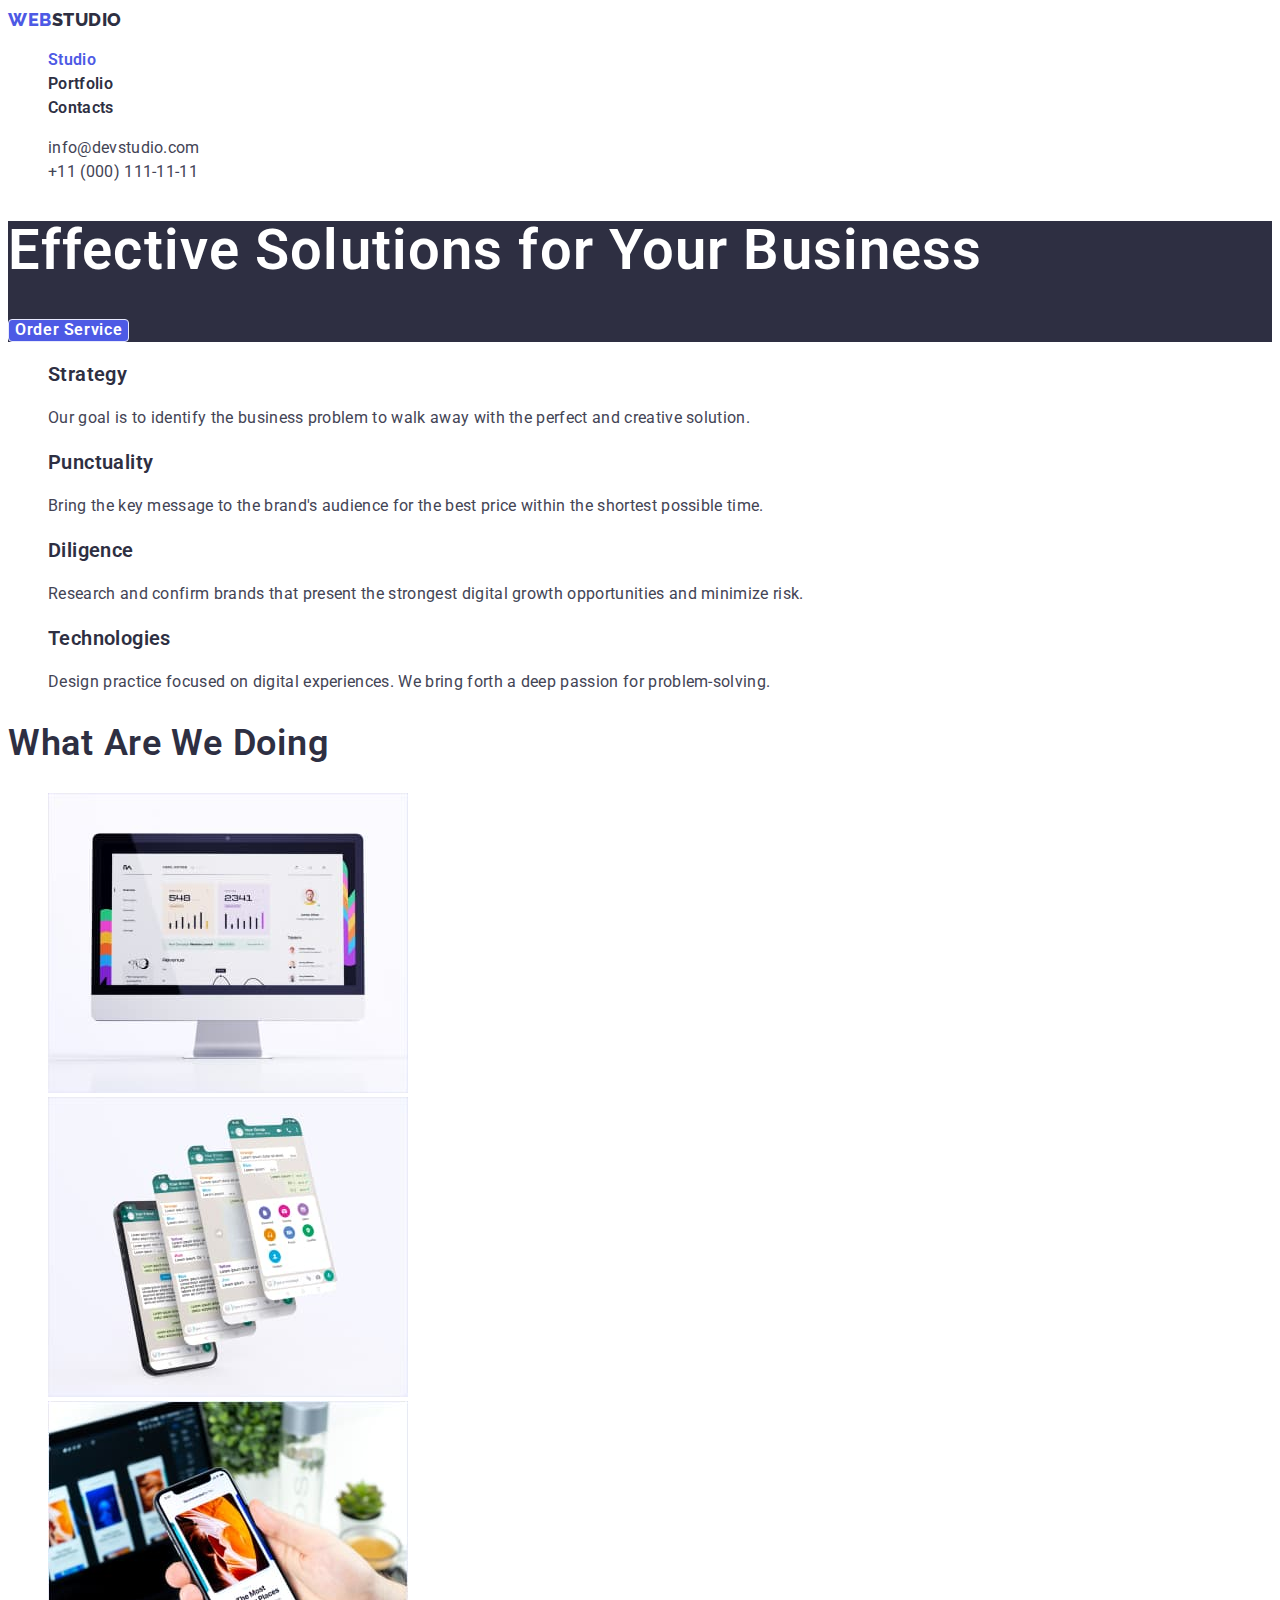
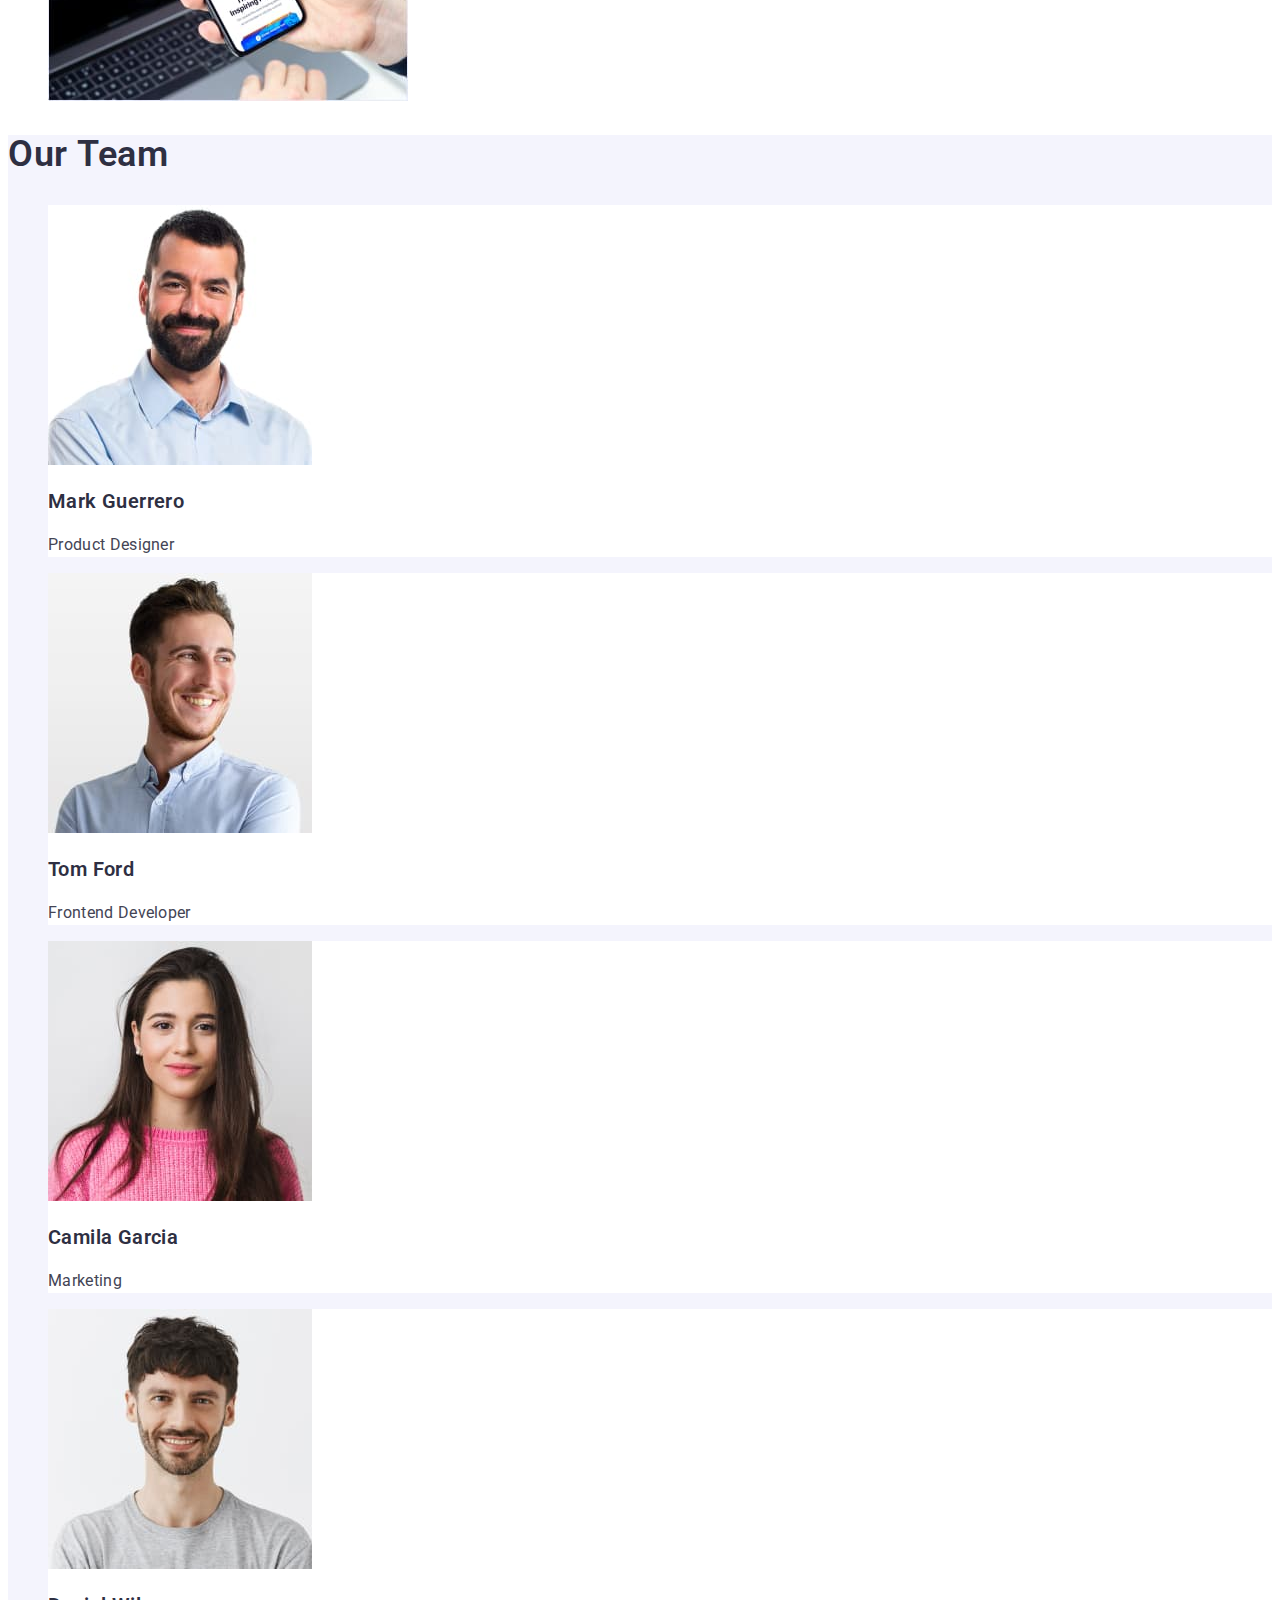
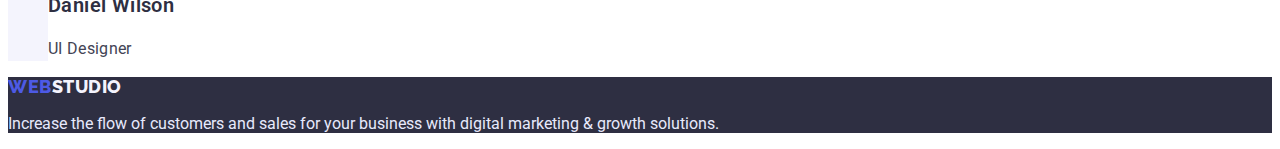
<file: index.html>
<!DOCTYPE html>
<html lang="en">
    <head>
        <meta charset="UTF-8" />
        <meta http-equiv="X-UA-Compatible" content="IE=edge" />
        <meta name="viewport" content="width=device-width, initial-scale=1.0" />
        <title>WebStudio</title>
        <link rel="preconnect" href="https://fonts.googleapis.com" />
        <link rel="preconnect" href="https://fonts.gstatic.com" crossorigin />
        <link
            href="https://fonts.googleapis.com/css2?family=Raleway:wght@800&family=Roboto:wght@400;500;700;900&display=swap"
            rel="stylesheet"
        />
        <link rel="stylesheet" href="./css/styles.css" />
    </head>
    <body>
        <header class="header">
            <nav class="header-navigation">
                <a class="header-logo" href="./index.html"
                    >Web<span class="header-logo hl-span">Studio</span>
                </a>
                <ul class="header-list list">
                    <li class="header-item">
                        <a class="header-link current" href="./index.html">Studio</a>
                    </li>
                    <li class="header-item">
                        <a class="header-link" href="./portfolio.html">Portfolio</a>
                    </li>
                    <li class="header-item"><a class="header-link" href="">Contacts</a></li>
                </ul>
            </nav>

            <ul class="header-contacts-list list">
                <li class="header-contacts-item">
                    <a class="header-contacts-mail" href="mailto:info@devstudio.com"
                        >info@devstudio.com</a
                    >
                </li>
                <li class="header-contacts-item">
                    <a class="header-contacts-tel" href="tel:+11(000)111-11-11"
                        >+11 (000) 111-11-11</a
                    >
                </li>
            </ul>
        </header>
        <main>
            <!-- Big banner -->
            <section class="big-banner">
                <h1 class="big-banner-title">Effective Solutions for Your Business</h1>
                <button class="big-banner-btn" type="button">Order Service</button>
            </section>
            <!-- Why do you choose us -->
            <section class="our-strengths">
                <h2 class="visually-hidden">Why do you choose us</h2>
                <ul class="our-strengths-list list">
                    <li class="our-strengths-item">
                        <h3 class="our-strengths-title">Strategy</h3>
                        <p class="our-strengths-text">
                            Our goal is to identify the business problem to walk away with the
                            perfect and creative solution.
                        </p>
                    </li>
                    <li class="our-strengths-item">
                        <h3 class="our-strengths-title">Punctuality</h3>
                        <p class="our-strengths-text">
                            Bring the key message to the brand's audience for the best price within
                            the shortest possible time.
                        </p>
                    </li>
                    <li class="our-strengths-item">
                        <h3 class="our-strengths-title">Diligence</h3>
                        <p class="our-strengths-text">
                            Research and confirm brands that present the strongest digital growth
                            opportunities and minimize risk.
                        </p>
                    </li>
                    <li class="our-strengths-item">
                        <h3 class="our-strengths-title">Technologies</h3>
                        <p class="our-strengths-text">
                            Design practice focused on digital experiences. We bring forth a deep
                            passion for problem-solving.
                        </p>
                    </li>
                </ul>
            </section>
            <!-- What are we doing -->
            <section class="our-projects">
                <h2 class="our-projects-title">What are we doing</h2>
                <ul class="our-projects-list list">
                    <li class="our-projects-item">
                        <img
                            src="./images/monitor.jpg"
                            alt="Monitor with the company's website displayed"
                            width="360"
                            height="300"
                        />
                    </li>
                    <li class="our-projects-item">
                        <img
                            src="./images/cellphone.jpg"
                            alt="Mobile phone with the application displayed"
                            width="360"
                            height="300"
                        />
                    </li>
                    <li class="our-projects-item">
                        <img
                            src="./images/laptop_and_cellphone.jpg"
                            alt="laptop and cellphone with the application displayed"
                            width="360"
                            height="300"
                        />
                    </li>
                </ul>
            </section>
            <!-- Out team -->
            <section class="our-team">
                <h2 class="our-team-title">Our Team</h2>
                <ul class="our-team-list list">
                    <li class="our-team-item">
                        <img
                            src="./images/teammate-1.jpg"
                            alt="Photo by Mark Guerrero"
                            width="264"
                            height="260"
                        />
                        <h3 class="teammate-title">Mark Guerrero</h3>
                        <p class="teammate-text">Product Designer</p>
                    </li>
                    <li class="our-team-item">
                        <img
                            src="./images/teammate-2.jpg"
                            alt="Photo by Tom Ford"
                            width="264"
                            height="260"
                        />
                        <h3 class="teammate-title">Tom Ford</h3>
                        <p class="teammate-text">Frontend Developer</p>
                    </li>
                    <li class="our-team-item">
                        <img
                            src="./images/teammate-3.jpg"
                            alt="Photo by Camila Garcia"
                            width="264"
                            height="260"
                        />
                        <h3 class="teammate-title">Camila Garcia</h3>
                        <p class="teammate-text">Marketing</p>
                    </li>
                    <li class="our-team-item">
                        <img
                            src="./images/teammate-4.jpg"
                            alt="Photo by Daniel Wilson"
                            width="264"
                            height="260"
                        />
                        <h3 class="teammate-title">Daniel Wilson</h3>
                        <p class="teammate-text">UI Designer</p>
                    </li>
                </ul>
            </section>
        </main>
        <footer class="footer">
            <a class="footer-logo" href="./index.html"
                >Web<span class="footer-logo fl-span">Studio</span></a
            >
            <p class="footer-text">
                Increase the flow of customers and sales for your business with digital marketing &
                growth solutions.
            </p>
        </footer>
    </body>
</html>
</file>
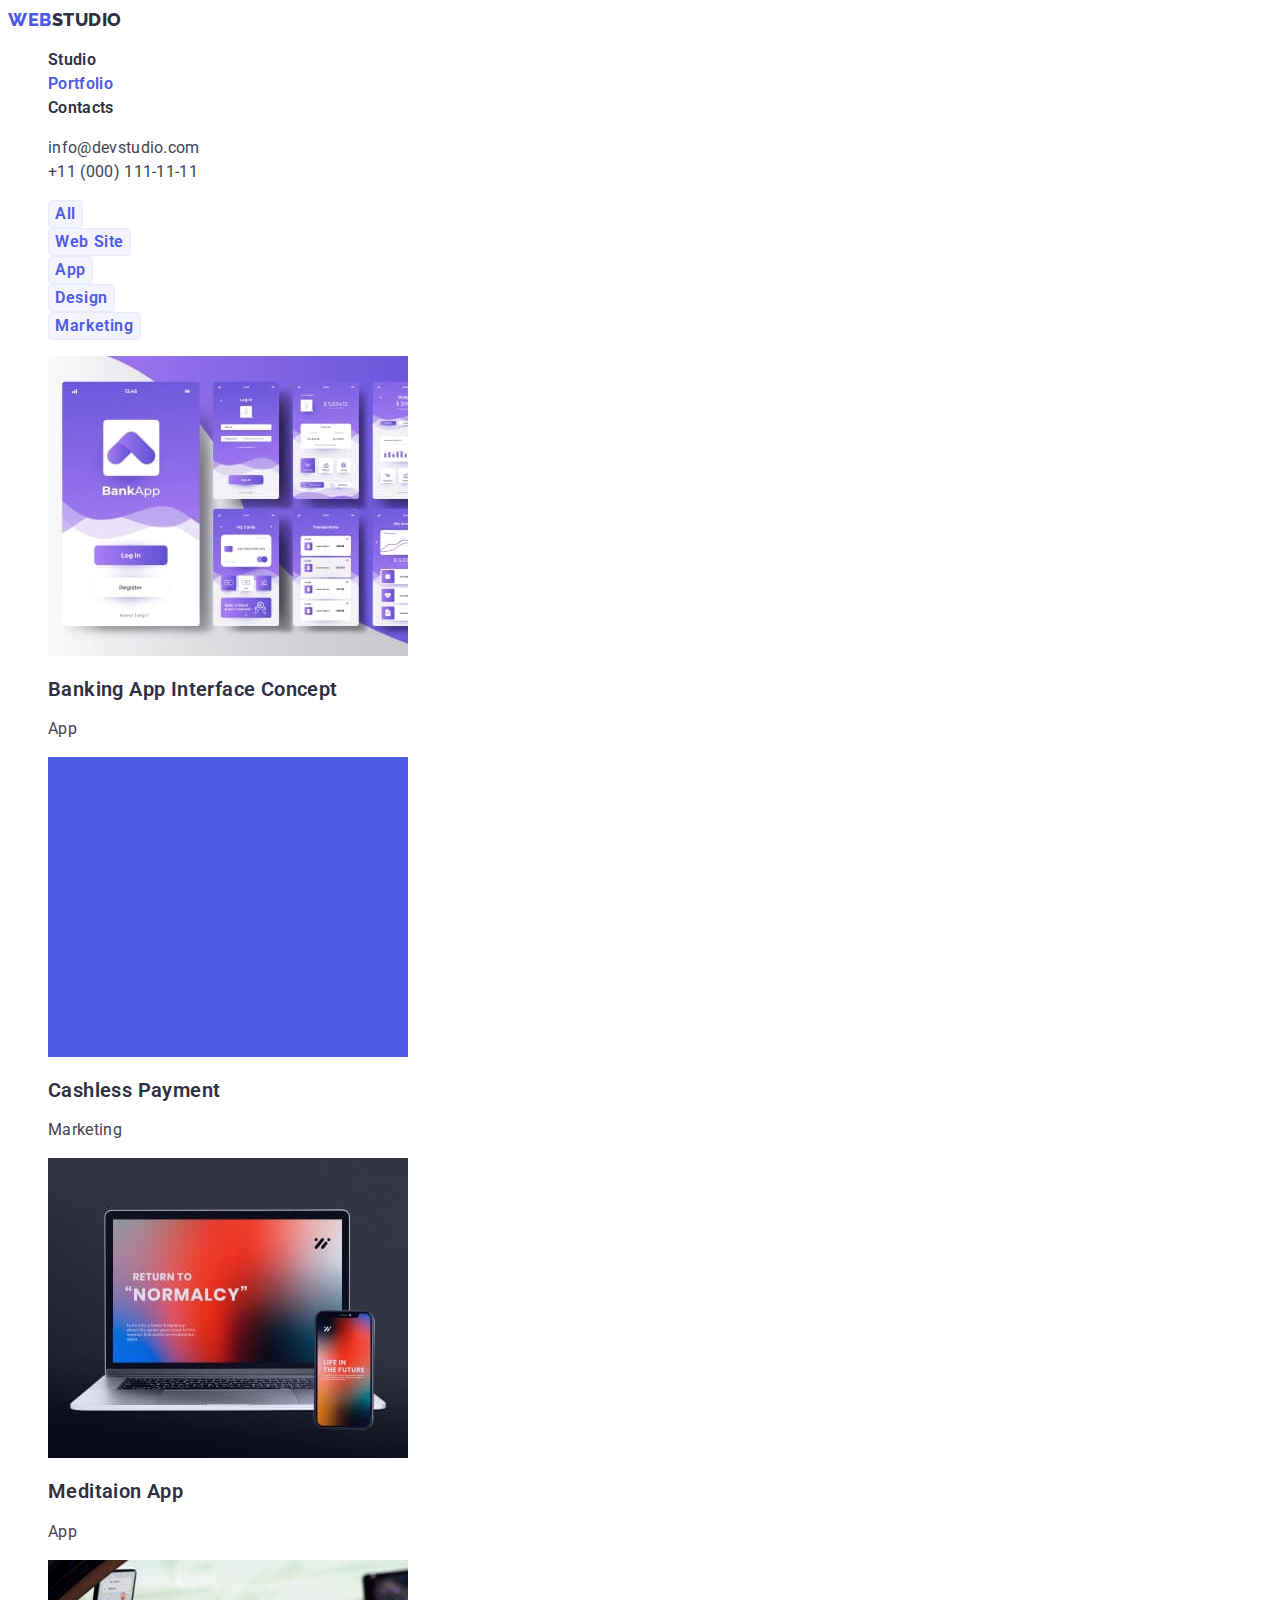
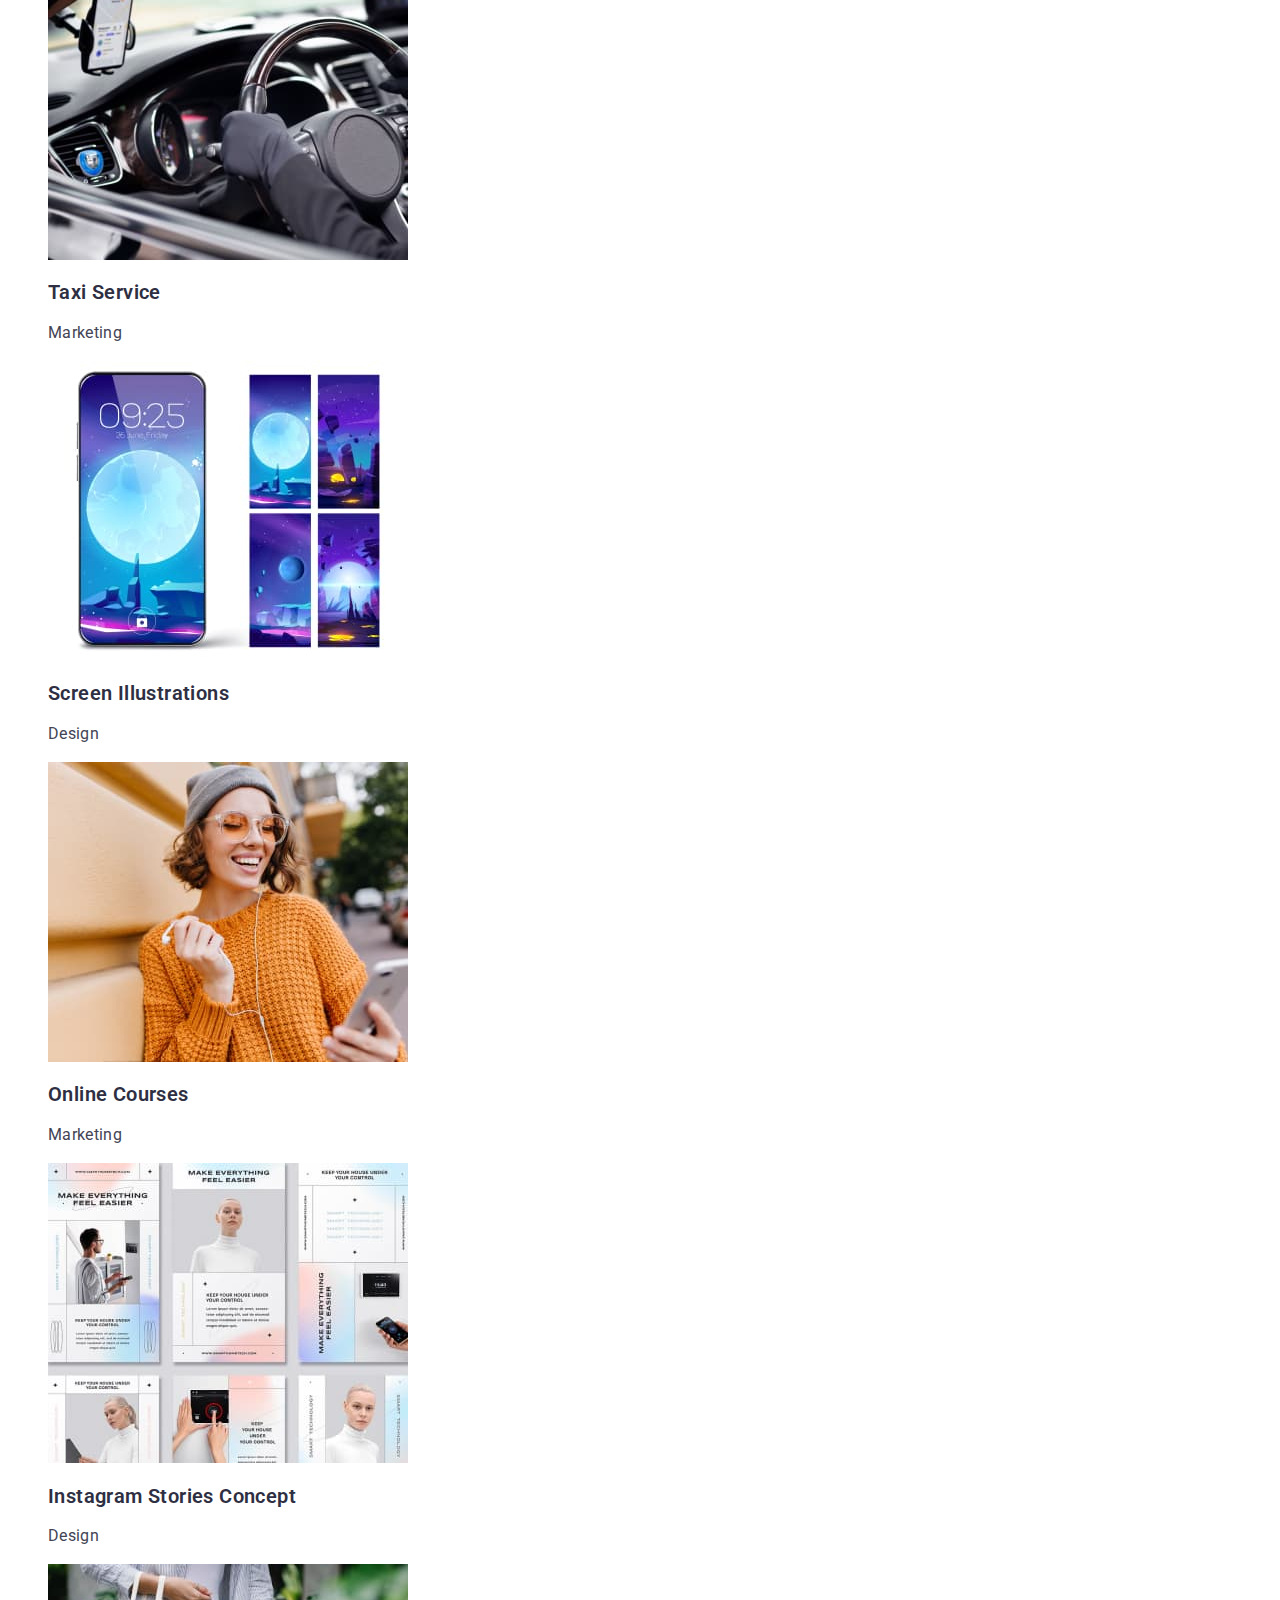
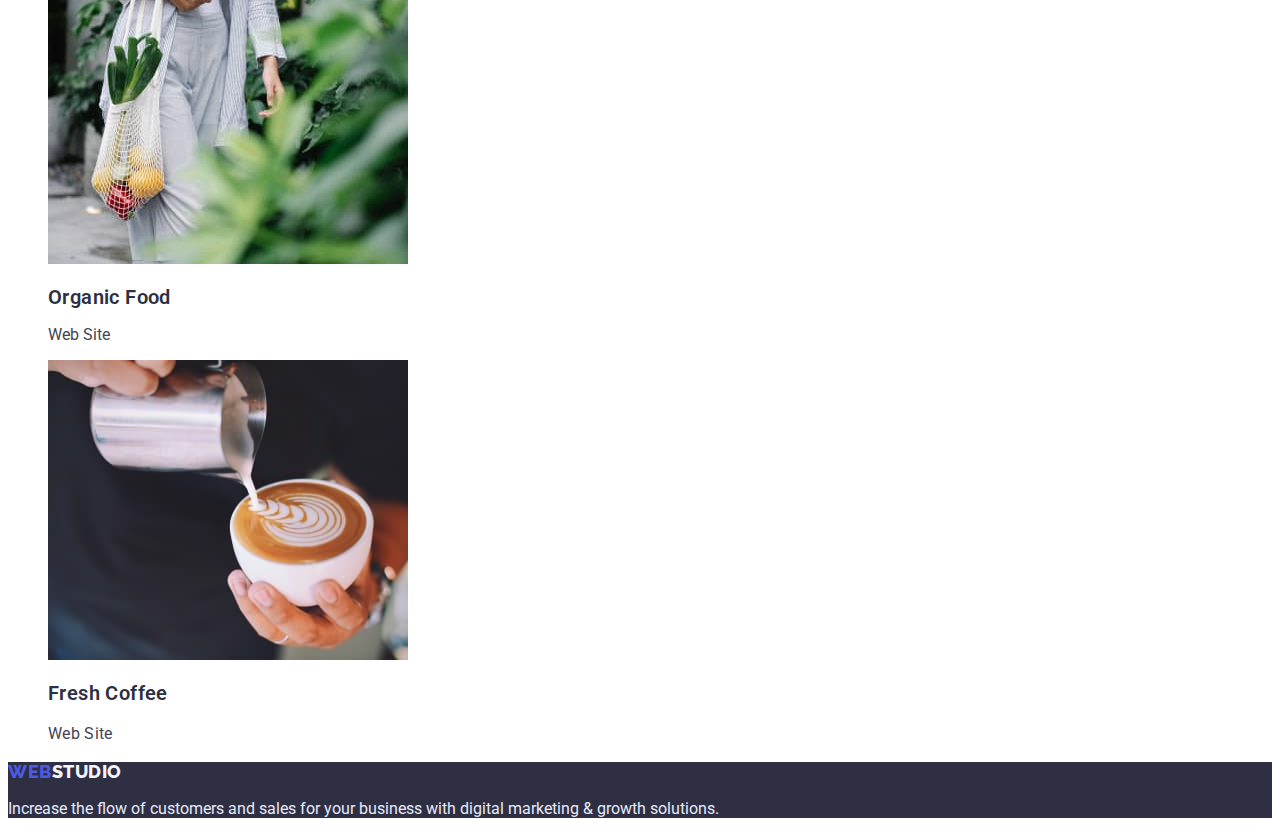
<file: portfolio.html>
<!DOCTYPE html>
<html lang="en">
    <head>
        <meta charset="UTF-8" />
        <meta http-equiv="X-UA-Compatible" content="IE=edge" />
        <meta name="viewport" content="width=device-width, initial-scale=1.0" />
        <title>WebStudio</title>
        <link rel="preconnect" href="https://fonts.googleapis.com" />
        <link rel="preconnect" href="https://fonts.gstatic.com" crossorigin />
        <link
            href="https://fonts.googleapis.com/css2?family=Raleway:wght@700&family=Roboto:wght@400;500;700;900&display=swap"
            rel="stylesheet"
        />
        <link rel="stylesheet" href="./css/styles.css" />
    </head>
    <body>
        <header class="header">
            <nav class="header-navigation">
                <a class="header-logo" href="./index.html"
                    >Web<span class="header-logo hl-span">Studio</span>
                </a>
                <ul class="header-list list">
                    <li class="header-item">
                        <a class="header-link" href="./index.html">Studio</a>
                    </li>
                    <li class="header-item">
                        <a class="header-link current" href="./portfolio.html">Portfolio</a>
                    </li>
                    <li class="header-item"><a class="header-link" href="">Contacts</a></li>
                </ul>
            </nav>
            <ul class="header-contacts-list list">
                <li class="header-contacts-item">
                    <a class="header-contacts-mail" href="mailto:info@devstudio.com"
                        >info@devstudio.com</a
                    >
                </li>
                <li class="header-contacts-item">
                    <a class="header-contacts-tel" href="tel:+11(000)111-11-11"
                        >+11 (000) 111-11-11</a
                    >
                </li>
            </ul>
        </header>
        <main>
            <!-- Our projects -->
            <section class="finished-products">
                <h1 class="visually-hidden">Finished products</h1>
                <ul class="filter-buttons list">
                    <li class="filter-buttons-item">
                        <button class="filter-btn" type="button">All</button>
                    </li>
                    <li class="filter-buttons-item">
                        <button class="filter-btn" type="button">Web Site</button>
                    </li>
                    <li class="filter-buttons-item">
                        <button class="filter-btn" type="button">App</button>
                    </li>
                    <li class="filter-buttons-item">
                        <button class="filter-btn" type="button">Design</button>
                    </li>
                    <li class="filter-buttons-item">
                        <button class="filter-btn" type="button">Marketing</button>
                    </li>
                </ul>
                <ul class="finished-products list">
                    <li class="finished-products-item">
                        <img
                            src="./images/our-projects-card-1.jpg"
                            alt="Banking App Interface Concept"
                            width="360"
                            height="300"
                        />
                        <h2 class="finished-products-title">Banking App Interface Concept</h2>
                        <p class="finished-products-text">App</p>
                    </li>
                    <li class="finished-products-item">
                        <img
                            src="./images/our-projects-card-2.jpg"
                            alt="Cashless Payment"
                            width="360"
                            height="300"
                        />
                        <h2 class="finished-products-title">Cashless Payment</h2>
                        <p class="finished-products-text">Marketing</p>
                    </li>
                    <li class="finished-products-item">
                        <img
                            src="./images/our-projects-card-3.jpg"
                            alt="Meditaion App"
                            width="360"
                            height="300"
                        />
                        <h2 class="finished-products-title">Meditaion App</h2>
                        <p class="finished-products-text">App</p>
                    </li>
                    <li class="finished-products-item">
                        <img
                            src="./images/our-projects-card-4.jpg"
                            alt="Taxi Service"
                            width="360"
                            height="300"
                        />
                        <h2 class="finished-products-title">Taxi Service</h2>
                        <p class="finished-products-text">Marketing</p>
                    </li>
                    <li class="finished-products-item">
                        <img
                            src="./images/our-projects-card-5.jpg"
                            alt="Screen Illustrations"
                            width="360"
                            height="300"
                        />
                        <h2 class="finished-products-title">Screen Illustrations</h2>
                        <p class="finished-products-text">Design</p>
                    </li>
                    <li class="finished-products-item">
                        <img
                            src="./images/our-projects-card-6.jpg"
                            alt="Online Courses"
                            width="360"
                            height="300"
                        />
                        <h2 class="finished-products-title">Online Courses</h2>
                        <p class="finished-products-text">Marketing</p>
                    </li>
                    <li class="finished-products-item">
                        <img
                            src="./images/our-projects-card-7.jpg"
                            alt="Instagram Stories Concept"
                            width="360"
                            height="300"
                        />
                        <h2 class="finished-products-title">Instagram Stories Concept</h2>
                        <p class="finished-products-text">Design</p>
                    </li>
                    <li class="finished-products-item">
                        <img
                            src="./images/our-projects-card-8.jpg"
                            alt="Organic Food"
                            width="360"
                            height="300"
                        />
                        <h2 class="finished-products-title">Organic Food</h2>
                        <p>Web Site</p>
                    </li>
                    <li class="finished-products-item">
                        <img
                            src="./images/our-projects-card-9.jpg"
                            alt="Fresh Coffee"
                            width="360"
                            height="300"
                        />
                        <h2 class="finished-products-title">Fresh Coffee</h2>
                        <p class="finished-products-text">Web Site</p>
                    </li>
                </ul>
            </section>
        </main>
        <footer class="footer">
            <a class="footer-logo" href="./index.html"
                >Web<span class="footer-logo fl-span">Studio</span></a
            >
            <p class="footer-text">
                Increase the flow of customers and sales for your business with digital marketing &
                growth solutions.
            </p>
        </footer>
    </body>
</html>
</file>
<file: css/styles.css>
/** VARIABLES*/
:root {
    /**COLORS*/
    --primary-bg: #ffffff;
    --primary-brand: #4d5ae5;
    --dark: #2e2f42;
    --success: #31d0aa;
    --text: #434455;
    --subtle-text: #8e8f99;
    --accent: #e7e9fc;
    --light: #f4f4fd;
    /**FONTS*/
    --main-font: "Roboto", sans-serif;
    --secondary-font: "Raleway", sans-serif;
}

body {
    font-family: var(--main-font);
    color: var(--text);
    background-color: var(--primary-bg);
}

/**COMMON STYLES*/
.list {
    list-style: none;
}

.visually-hidden {
    position: absolute;
    width: 1px;
    height: 1px;
    margin: -1px;
    border: 0;
    padding: 0;
    white-space: nowrap;
    clip-path: inset(100%);
    overflow: hidden;
}

/**INDEX PAGE STYLES*/
/*!HEADER*/
/* .header {
} */
/* .header-navigation {
} */
.header-logo {
    font-family: var(--secondary-font);
    font-weight: 800;
    font-size: 18px;
    color: var(--primary-brand);
    line-height: 1.33;
    letter-spacing: 0.03em;
    text-transform: uppercase;
    text-decoration: none;
}
.hl-span {
    color: var(--dark);
}
/* .header-list {
} */
/* .header-item {
} */
.header-link {
    font-weight: 600;
    color: var(--dark);
    line-height: 1.5;
    letter-spacing: 0.02em;
    text-decoration: none;
}
.header-item .current {
    color: var(--primary-brand);
}
.header-link:hover,
.header-link:focus {
    color: var(--primary-brand);
}
/* .header-contacts-list {
}
.header-contacts-item {
}  */
.header-contacts-mail,
.header-contacts-tel {
    font-style: normal;
    color: inherit;
    text-decoration: none;
    line-height: 1.5;
    letter-spacing: 0.02em;
}
.header-contacts-mail:hover,
.header-contacts-mail:focus {
    color: var(--primary-brand);
}
.header-contacts-tel:hover,
.header-contacts-tel:focus {
    color: var(--primary-brand);
}

/*!BIG BANNER*/
.big-banner {
    background-color: var(--dark);
}
.big-banner-title {
    font-weight: 600;
    font-size: 56px;
    line-height: 1.07;
    letter-spacing: 0.02em;
    color: var(--primary-bg);
}
.big-banner-btn {
    font-family: inherit;
    font-weight: 600;
    font-size: 16px;
    line-height: 1.18;
    letter-spacing: 0.04em;
    background-color: var(--primary-brand);
    color: var(--primary-bg);
    cursor: pointer;
    border: 1px solid #e7e9fc;
    border-radius: 4px;
}
.big-banner-btn:hover,
.big-banner-btn:focus {
    background-color: var(--primary-bg);
    color: var(--primary-brand);
    box-shadow: 0px 3px 1px rgba(0, 0, 0, 0.1), 0px 2px 1px rgba(0, 0, 0, 0.08),
        0px 2px 2px rgba(0, 0, 0, 0.12);
    border-radius: 4px;
}

/*!OUR STRENGTHS*/
/* .our-strengths {
}
.our-strengths-list {
} */
/* .our-strengths-item {
} */
.our-strengths-title {
    font-weight: 600;
    font-size: 20px;
    line-height: 1.2;
    letter-spacing: 0.02em;
    color: var(--dark);
}
.our-strengths-text {
    line-height: 1.5;
    letter-spacing: 0.02em;
}

/*!OUR PROJECTS*/
/* .our-projects {
} */
.our-projects-title,
.our-team-title {
    font-weight: 600;
    font-size: 36px;
    line-height: 1.11;
    letter-spacing: 0.02em;
    text-transform: capitalize;
    color: var(--dark);
}
/* .our-projects-list {
}
.our-projects-item {
} */

/*!OUR TEAM*/
.our-team {
    background-color: var(--light);
}
/* .our-team-list {
} */
.our-team-item {
    background-color: var(--primary-bg);
}
.teammate-title {
    font-weight: 600;
    font-size: 20px;
    line-height: 1.2;
    letter-spacing: 0.02em;
    color: var(--dark);
}
.teammate-text {
    line-height: 1.5;
    letter-spacing: 0.02em;
}

/*!FOOTER*/
.footer {
    background-color: var(--dark);
}
.footer-logo {
    font-family: var(--secondary-font);
    font-weight: 800;
    font-size: 18px;
    line-height: 1.16;
    letter-spacing: 0.03em;
    text-transform: uppercase;
    color: var(--primary-brand);
    text-decoration: none;
}
.fl-span {
    color: var(--light);
}
.footer-text {
    color: var(--accent);
}
/*!----------------------------------------------------------------*/

/**PORTFOLIO PAGE STYLES*/
/*!FINISHED PRODUCTS*/
.finished-products {
    background: var(--primary-bg);
}
/* .filter-buttons {
}
.filter-buttons-item {
} */
.filter-btn {
    font-family: inherit;
    font-weight: 600;
    font-size: 16px;
    color: var(--primary-brand);
    line-height: 1.5;
    letter-spacing: 0.04em;
    background-color: var(--light);
    border: 1px solid #e7e9fc;
    border-radius: 4px;
    cursor: pointer;
}
.filter-btn:hover,
.filter-btn:focus {
    background-color: var(--primary-brand);
    color: var(--primary-bg);
    box-shadow: 0px 3px 1px rgba(0, 0, 0, 0.1), 0px 2px 1px rgba(0, 0, 0, 0.08),
        0px 2px 2px rgba(0, 0, 0, 0.12);
    border-radius: 4px;
}
.finished-products-item {
    background: var(--primary-bg);
}
.finished-products-title {
    font-weight: 600;
    font-size: 20px;
    line-height: 1.2;
    letter-spacing: 0.02em;
    color: var(--dark);
}
.finished-products-text {
    font-size: 16px;
    line-height: 1.5;
    letter-spacing: 0.02em;
    color: var(--text);
}
</file>
